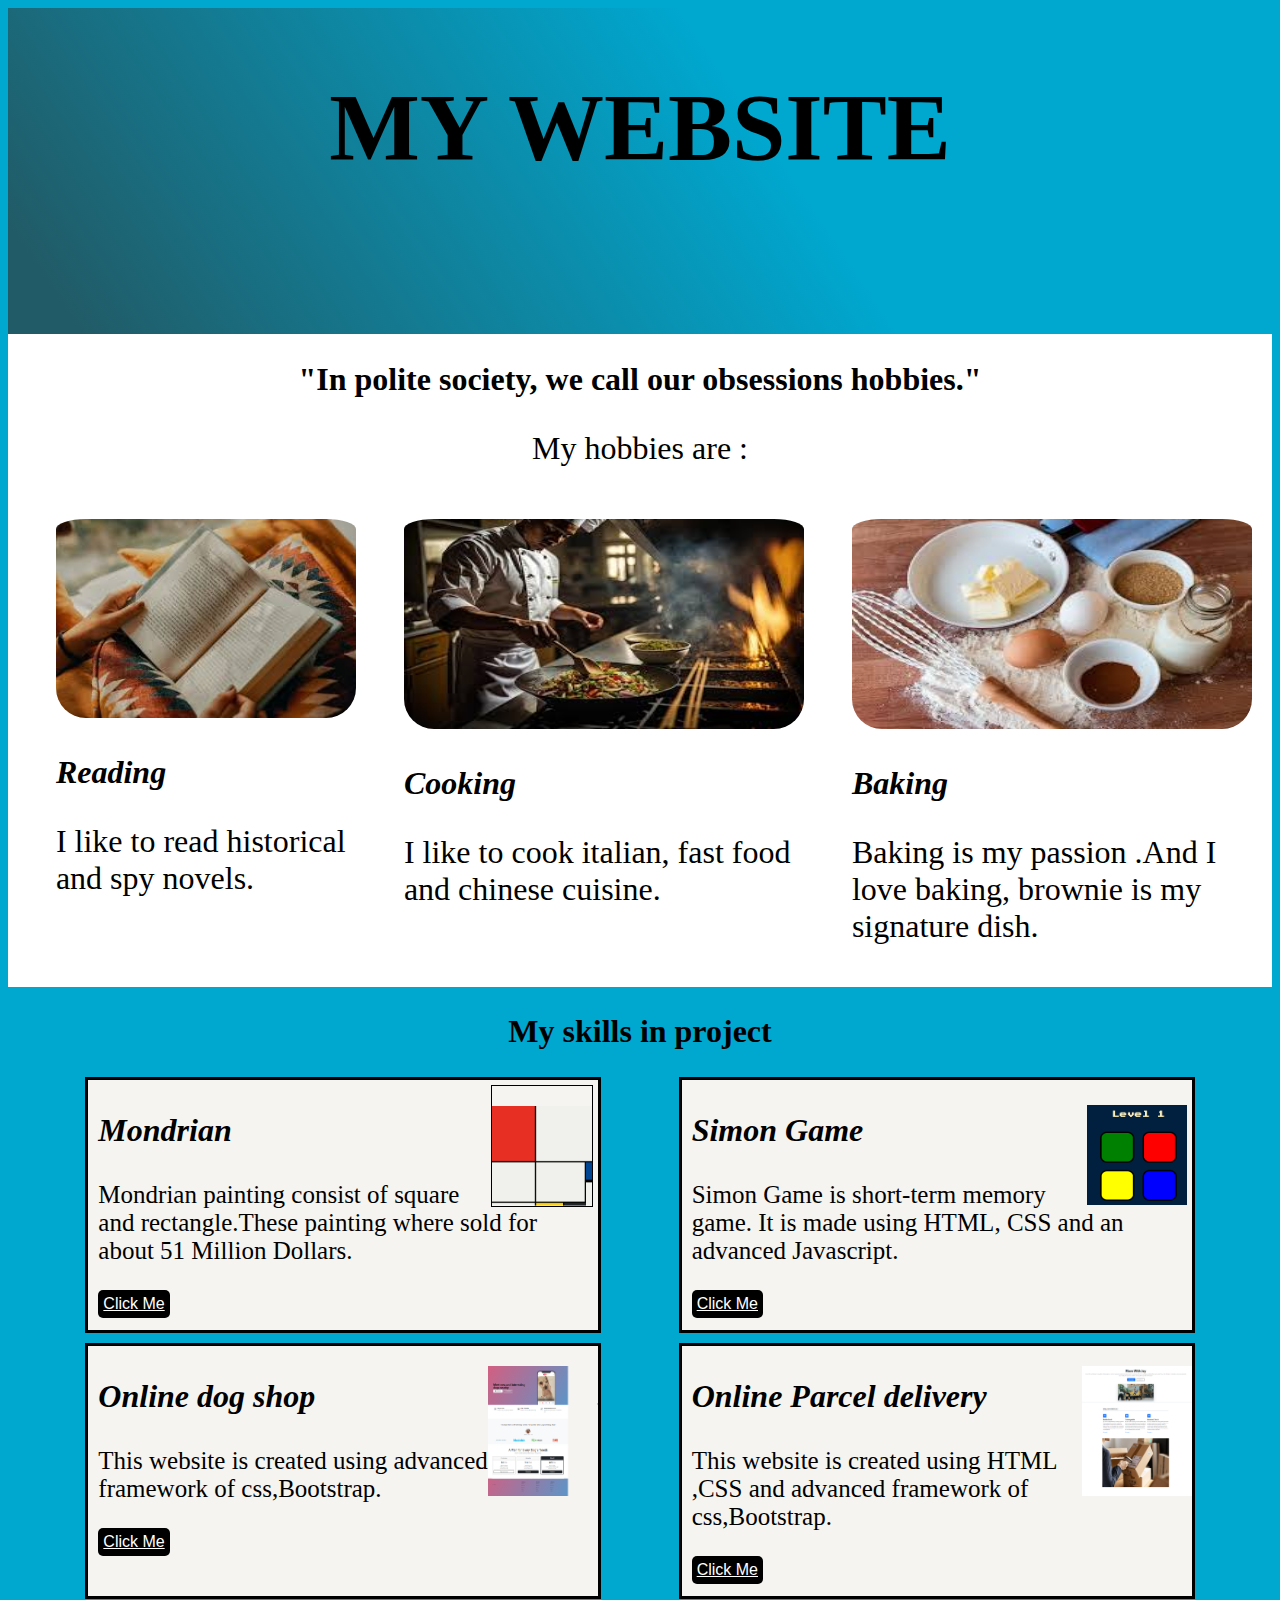
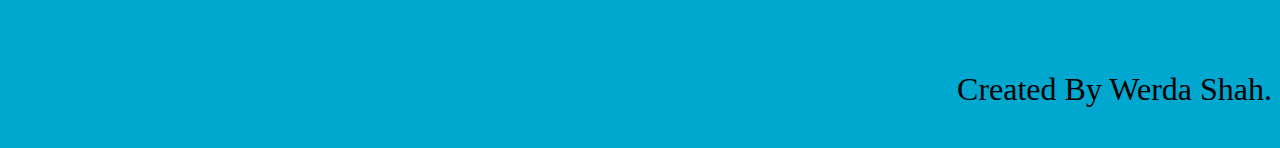
<file: index.html>
<!DOCTYPE html>
<html lang="en">
<head>
    <meta charset="UTF-8">
    <meta name="viewport" content="width=device-width, initial-scale=1.0">
    <title>Document</title>
    <link rel="stylesheet" href="style.css">
    
</head>
<body>
<div class="container" >
    <div class="item introduction ">
        <h1>MY WEBSITE</h1>
    </div>

    <div class="hobby item">
        <h2>"In polite society, we call our obsessions hobbies."</h2>
        <p id="special"> My hobbies are :</p>
        <div class="hobby_items">
        <div class="hobby-1 items">
        <img class="hobby-img" src="/images.png" alt="open book"  >
        <h3>Reading</h3>
        <p class="hobby-text">I like to read historical and spy novels.</p>
    </div>
    <div class="items hobbby-2">
        <img class="cooking hobby-img" src="/download1.png" alt="Cooking"> 
        <h3>Cooking</h3>
        <p class="hobby-text">I like to cook italian, fast food and chinese cuisine.</p>
    </div>
    <div class="hobbby-3 item">
        <img class="baking-img hobby-img" src="/download .png" alt="baking image">
        <h3>Baking</h3>
        <p class="hobby-text">Baking is my passion .And I love baking, brownie is my signature dish.</p>
    </div>    
        </div>
    </div>
    <div class="skills">
        <h2>My skills in project</h2>
        <div class="skills-section"> 
            <div class="skills-1">
                <img class="img-mondrian" src="/Mondrian Project.png" alt="" >
                <h3>Mondrian</h3>
                <p class="skill-font">Mondrian painting consist of square and rectangle.These painting where sold for about 51 Million Dollars.</p>
                <button type="button" ><a href="/Mondrian Project.png">Click Me</a></button>
            </div>
            <div class="skills-1">
            <img class="img-mondrian img-simon" src="/simon game .png" alt="">
            <h3>Simon Game</h3>
            <p class="skill-font">Simon Game is short-term memory game. It is made using HTML, CSS and an advanced Javascript.</p>
            <button type="button" ><a href="/simon.html">Click Me</a></button>
            </div>
        </div>
        <div class="skills-section">
            <div class="skills-2">
             <img class="img-tindog" src="/tindog project.png" alt="">
             <h3>Online dog shop</h3>
             <p class="skill-font">This website is created using advanced framework of css,Bootstrap.</p>
             <button type="button" ><a href="/tindog.html">Click Me</a></button>
            </div>
             <div class="skills-2">
                <img class="img-tindog" src="/courrier.png" alt="">
             <h3>Online Parcel delivery </h3>
             <p class="skill-font">This website is created using HTML ,CSS and advanced framework of css,Bootstrap.</p>
             <button type="button" ><a href="css/courrier.html">Click Me</a></button>
             </div>
        </div>
    </div>
    <footer>
        <p>Created By Werda Shah. </p>
      </footer>
</div> 
  
</body>

</html>
</file>
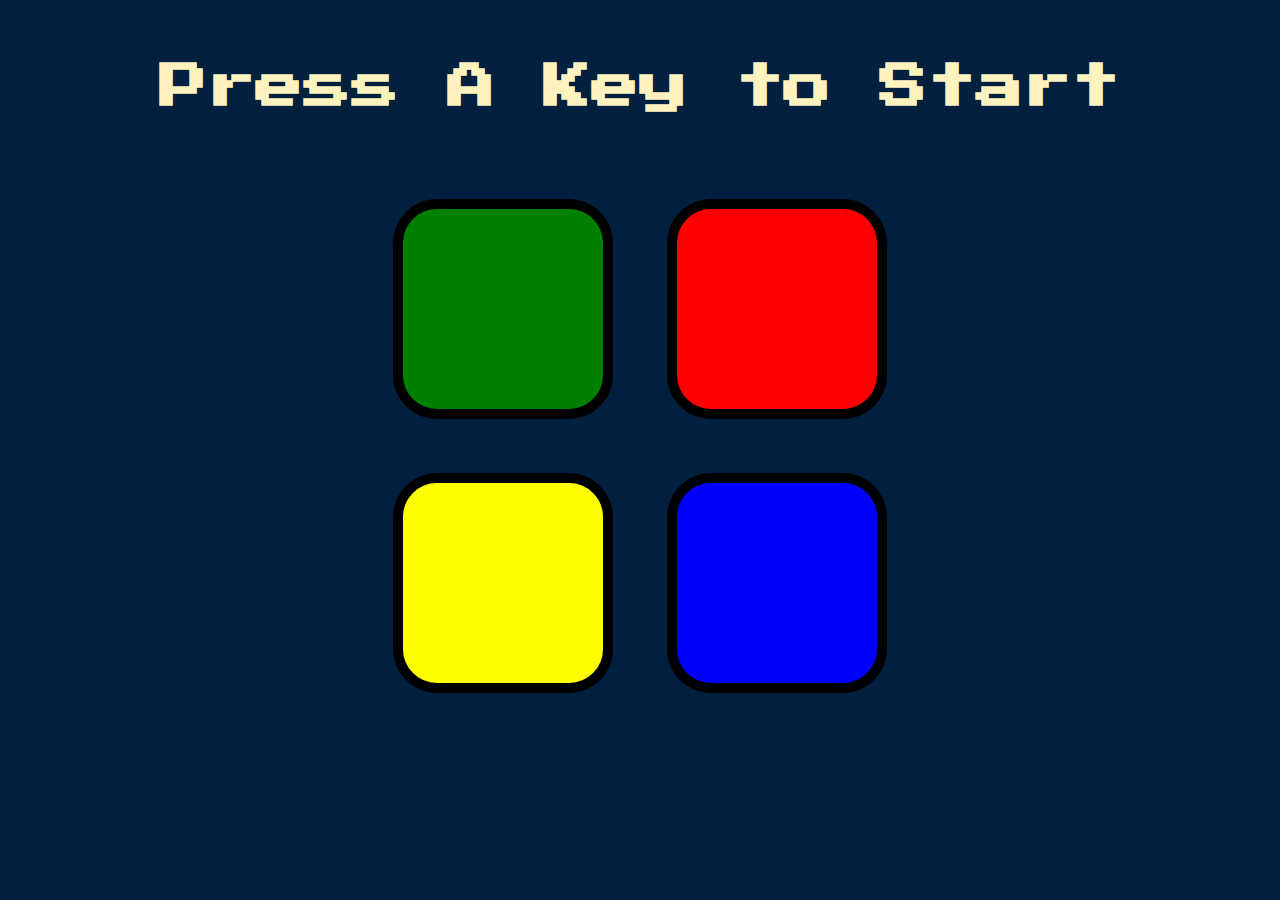
<file: simon.html>
<!DOCTYPE html>
<html lang="en" dir="ltr">

<head>
  <meta charset="utf-8">
  <title>Simon</title>
  <link rel="stylesheet" href="simon.css">
  <link href="https://fonts.googleapis.com/css?family=Press+Start+2P" rel="stylesheet">
</head>

<body>
  <h1 id="level-title">Press A Key to Start</h1>
  <div class="container">
    <div lass="row">

      <div type="button" id="green" class="btn green">

      </div>

      <div type="button" id="red" class="btn red">

      </div>
    </div>

    <div class="row">

      <div type="button" id="yellow" class="btn yellow">

      </div>
      <div type="button" id="blue" class="btn blue">

      </div>

    </div>

  </div>
  <script src="https://ajax.googleapis.com/ajax/libs/jquery/3.7.1/jquery.min.js"></script>
<script src="/game.js" charset="utf-8"></script>
</body>

</html>
</file>
<file: style.css>
.container{
    display: grid;
    height: auto;
    grid-template-columns: 1fr;
    grid-template-rows: 1fr 1fr 1fr 2fr ;
}
body{
    background-color: rgba(0,167,207,1);
    ;
}
.introduction{
    background: rgb(0,167,207);
    background: linear-gradient(236deg, rgba(0,167,207,1) 40%, rgba(33,91,103,1) 95%);
    text-align: center;
    grid-row-start: 1;
    padding: 0%;
    border: 0;
    

}
h1{
    font-size: 6rem;
}

.hobby{
   background-color: white;
   grid-row: span 2;
    
}
h2{
    text-align: center;
    font-size: xx-large;
}
.hobby_items{
    background-color:white;
    display: flex;
    justify-content: space-evenly;
    padding-left: 3%;
    padding-right: 3%; 
    gap: 3rem;
    border: 10px solid    white;
    height: auto;
    border-top: 0cap;
    padding-top: 0%;
    margin-top: 0cap;
    grid-row-end: auto;
}
h3{
    font-size: xx-large;
    font-style: italic;
}
p{
    text-align:left;
    font-family: Georgia, 'Times New Roman', Times, serif;
    font-size: 2rem;
}
#special{
    text-align: center;
}
.cooking{
    width: 400px;
    height: 210px;
}
img{
    border-radius: 30px;
    height: auto;
    width: 300px;
    padding-top: 20px;
    
}
.baking-img{
    width: 400px;
    height: 210px;
}
.skills{
    grid-row-start: 4;
    grid-row-end: 5 ;
   
   
}
.skills-1 , .skills-2{
   
    background-color: rgb(245, 244, 240);
    height: 250px;
    width: 500px;
    border: 3px solid black;
    padding-left: 10px;
    
   
}
.skills-section , .skills-section{
    display: flex;
    justify-content: space-evenly;
  margin-bottom: 10px;
  margin-top: 10px;
}
button{
    font-size: 1rem;
    padding: 5px;
    border: 0cap;
    background-color: black;
    border-radius: 5px;
   
   
}
a{
    color: white;
   
}
.skill-font{
    font-size: 25px;
}
.img-mondrian{
    height: 100px;
    width: 100px;
    float: right;
    border: 1px solid black;
    border-radius: 0%;
    margin-right: 5px;
    margin-top: 5px;
}
.img-simon{
    border: 0px;

}
.img-tindog{
    border-radius: 0;
    height: 130px;
    width: 110px;
    float: right;
}
footer{
    display: flex;
    justify-content: flex-end;
}
@media (max-width:1250px){
   
}
</file>
<file: simon.css>
body {
  text-align: center;
  background-color: #011F3F;
}

#level-title {
  font-family: 'Press Start 2P', cursive;
  font-size: 3rem;
  margin:  5%;
  color: #FEF2BF;
}

.container {
  display: block;
  width: 50%;
  margin: auto;

}

.btn {
  margin: 25px;
  display: inline-block;
  height: 200px;
  width: 200px;
  border: 10px solid black;
  border-radius: 20%;
}

.game-over {
  background-color: red;
  opacity: 0.8;
}

.red {
  background-color: red;
}

.green {
  background-color: green;
}

.blue {
  background-color: blue;
}

.yellow {
  background-color: yellow;
}

.pressed {
  box-shadow: 0 0 20px white;
  background-color: grey;
}
</file>
